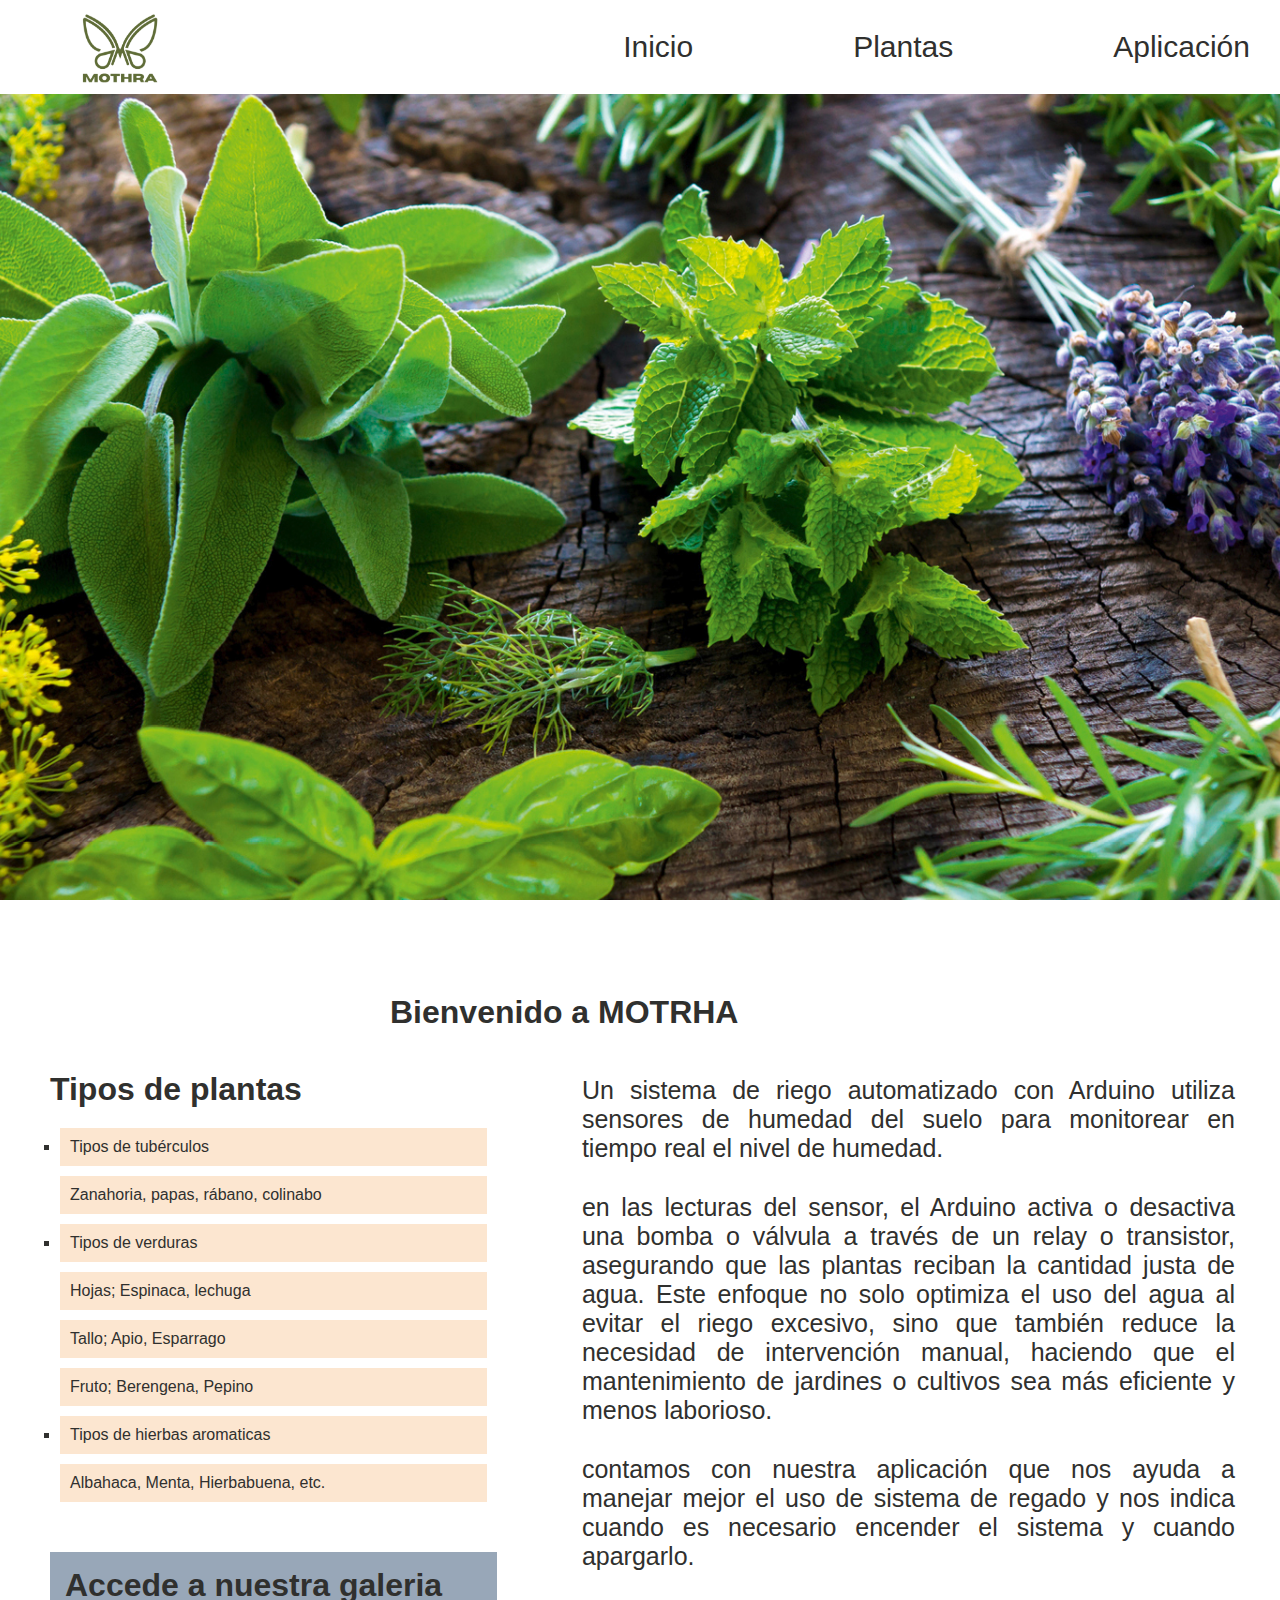
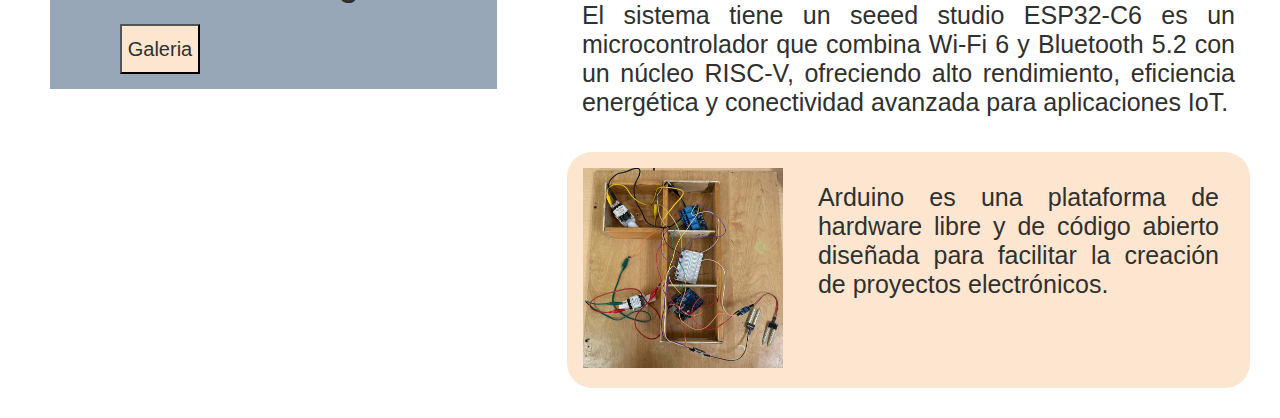
<file: index.html>
<!DOCTYPE html>
<html lang="en">
<head>
    <meta charset="UTF-8">
    <meta name="viewport" content="width=device-width, initial-scale=1.0">
    <title>MOTHRA</title>
    <link rel="stylesheet" href = "style.css">
</head>
<body>
    <!--comentario-->
<header id="navMenu">
        <img id= "logooscuro" src = "./Imagenes/logooscuro.png">
        <nav>
            <ul id = "menu">
                <li>
                <a href="#">Inicio</a>
                </li>
                <li>
                    <a href="Plantas.html">Plantas</a>
                </li>
                <li>
                    <a href="aplicacion.html">Aplicación</a>
                </li>
            </ul>
        </nav>
    </header>
    
        <div class="parallax">
    
        </div>
    
    <div id="bievenido">
    <h1 id="bien">Bienvenido a MOTRHA</h1>
    </div>
    <div id="subContainer">
    <aside  id="asideList">
        <h1 id = "titulo">Tipos de plantas</h1>
        <nav id = "lista">
            <ul id="submenu">
                <li class="tipos">Tipos de tubérculos</li>
                <li>Zanahoria, papas, rábano, colinabo</li>
                <li class="tipos">Tipos de verduras</li>
                <li>Hojas; Espinaca, lechuga</li>
                <li>Tallo; Apio, Esparrago</li>
                <li>Fruto; Berengena, Pepino</li>
                <li class="tipos">Tipos de hierbas aromaticas</li>
                <li>Albahaca, Menta, Hierbabuena, etc.</li>
            </ul>
        </nav>
        <div id="galeria">
            <h1>Accede a nuestra galeria</h1>
            <a href="galeria.html"><button id="boton">Galeria</button></a>
        </div>
    </aside>
    <div id="inicio">
        <p class="parrafo1">Un sistema de riego automatizado con Arduino utiliza sensores de humedad del 
            suelo para monitorear en tiempo real el nivel de humedad.<br></p>

            <p class="parrafo1"> en las lecturas del sensor, el Arduino activa o desactiva una bomba o válvula
            a través de un relay o transistor, asegurando que las plantas reciban la cantidad justa de agua.
             Este enfoque no solo optimiza el uso del agua al evitar el riego excesivo, sino que también reduce la necesidad de 
             intervención manual, haciendo que el mantenimiento de jardines o cultivos sea más eficiente y menos laborioso.<br></p>

              <p class="parrafo1"> contamos con nuestra aplicación que nos ayuda a manejar mejor el uso de sistema de regado y 
              nos indica cuando es necesario encender el sistema y cuando apargarlo.<br></p>
              
             <p class="parrafo1">El sistema tiene un seeed studio
               ESP32-C6 es un microcontrolador que combina Wi-Fi 6 y Bluetooth 5.2 con un núcleo RISC-V, ofreciendo 
               alto rendimiento, eficiencia energética y conectividad avanzada para aplicaciones IoT.<br></p>

             <div id="cajitaArduino">
                <div>
                    <img  id = "tabla"src="./Imagenes/arduino.jpg" alt="">
                </div>
                <div>
                    <a href="arduino.html"><p id="parrafo2">Arduino es una plataforma de hardware libre y de código abierto
                        diseñada para facilitar la creación de proyectos electrónicos.</p></a>
                </div>
             </div>


               <!--
            <div id="cajitaArduino">
              <div>  
             <a href="arduino.html"><div id="cajita">
             <img id= "tabla" src = "../Imagenes/arduino.jpg">
            </div>
             <h1 id="arduinoo">¿Que es arduino?</h1>
             <p id="parrafo2">Arduino es una plataforma de hardware libre y de código abierto
                 diseñada para facilitar la creación de proyectos electrónicos.</p>
            </div></a>
            </div>
            -->

            

    </div>
    </div>

</body>
</html>
</file>
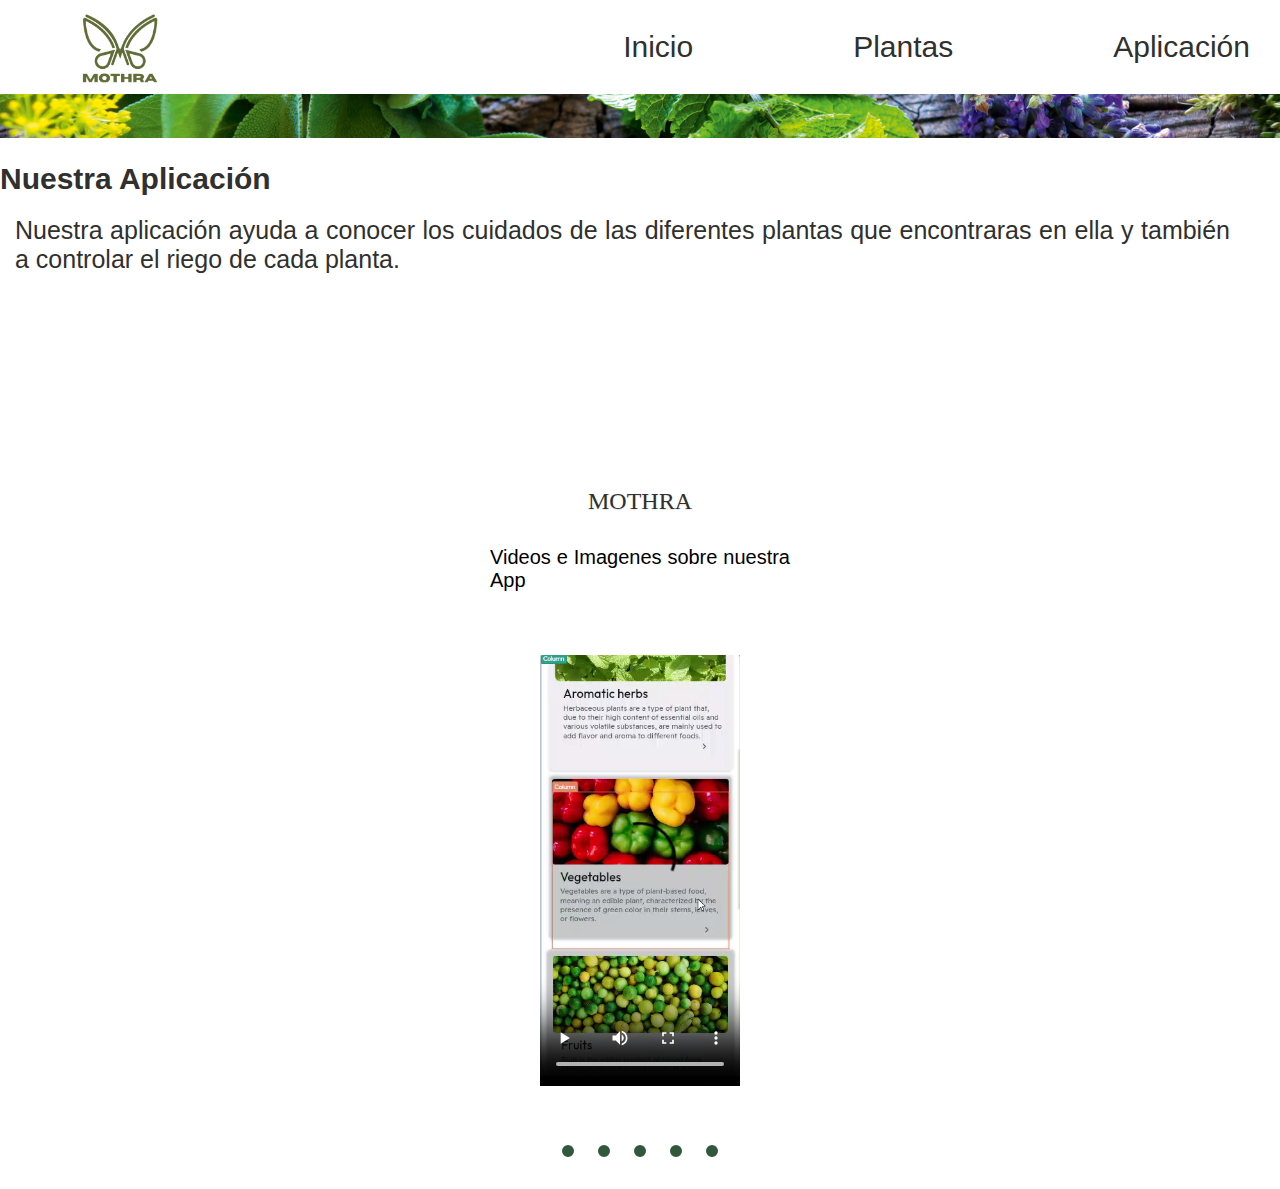
<file: aplicacion.html>
<!DOCTYPE html>
<html lang="en">
<head>
    <meta charset="UTF-8">
    <meta name="viewport" content="width=device-width, initial-scale=1.0">
    <title>MOTHRA</title>
    <link rel="stylesheet" href = "style.css">
    <!--comentario-->
</head>
    <body>
        <header id="navMenu">
        <img id= "logooscuro" src = "./Imagenes/logooscuro.png">
        <nav>
            <ul id = "menu">
                <li>
                    <a href="index.html">Inicio</a> 
                </li>
                <li>
                    <a href="Plantas.html">Plantas</a>
                </li>
                <li>
                  <a href="Index.html">Aplicación</a>
                </li>
            </ul>
        </nav>
        </header>
    <div>
        <img id= "planta" src = "./Imagenes/imagenDePlanta.jpg">
    </div>

    <h1 id="encabezado">Nuestra Aplicación</h1>

    <p id="app">Nuestra aplicación ayuda a conocer los 
        cuidados de las diferentes plantas que encontraras 
        en ella y también a controlar el riego de cada planta.
    </p>


<div class="slider">
    <input type="radio" name="slider" title="slide1" checked="checked" class="slider__nav"/>
    <input type="radio" name="slider" title="slide2" class="slider__nav"/>
    <input type="radio" name="slider" title="slide3" class="slider__nav"/>
    <input type="radio" name="slider" title="slide4" class="slider__nav"/>
    <input type="radio" name="slider" title="slide5" class="slider__nav"/>
    <div class="slider__inner">
      <div class="slider__contents"><i class="slider__image fa fa-codepen"></i>
        <h2 class="slider__caption">MOTHRA</h2>
        <p class="slider__txt ">Videos e Imagenes sobre nuestra App</p>
        <video  controls class="videoSlider" src="./Imagenes/videoapp2.mp4"></video>
      </div>
      <div class="slider__contents"><i class="slider__image fa fa-newspaper-o"></i>
        <h2 class="slider__caption">MOTHRA</h2>
        <p class="slider__txt ">Videos e Imagenes sobre nuestra App</p>
        <video controls class="videoSlider" src="./Imagenes/videoapp.mp4"></video>
      </div>
      <div class="slider__contents"><i class="slider__image fa fa-television"></i>
        <h2 class="slider__caption">MOTHRA</h2>
        <p class="slider__txt ">Videos e Imagenes sobre nuestra App</p>
        <img  class="videoSlider"  src="./Imagenes/app1 (1).png"></img>
      </div>
      <div class="slider__contents"><i class="slider__image fa fa-diamond"></i>
        <h2 class="slider__caption">MOTHRA</h2>
        <p class="slider__txt ">Videos e Imagenes sobre nuestra App</p>
        <img  class="videoSlider"  src="./Imagenes/app1 (2).png"></img>
      </div>
      <div class="slider__contents"><i class="slider__image fa fa-television"></i>
        <h2 class="slider__caption">MOTHRA</h2>
        <p class="slider__txt ">Videos e Imagenes sobre nuestra App</p>
        <img  class="videoSlider"  src="./Imagenes/app1 (3).png"></img>
      </div>
    </div>
  </div>


</body>
</html>
</file>
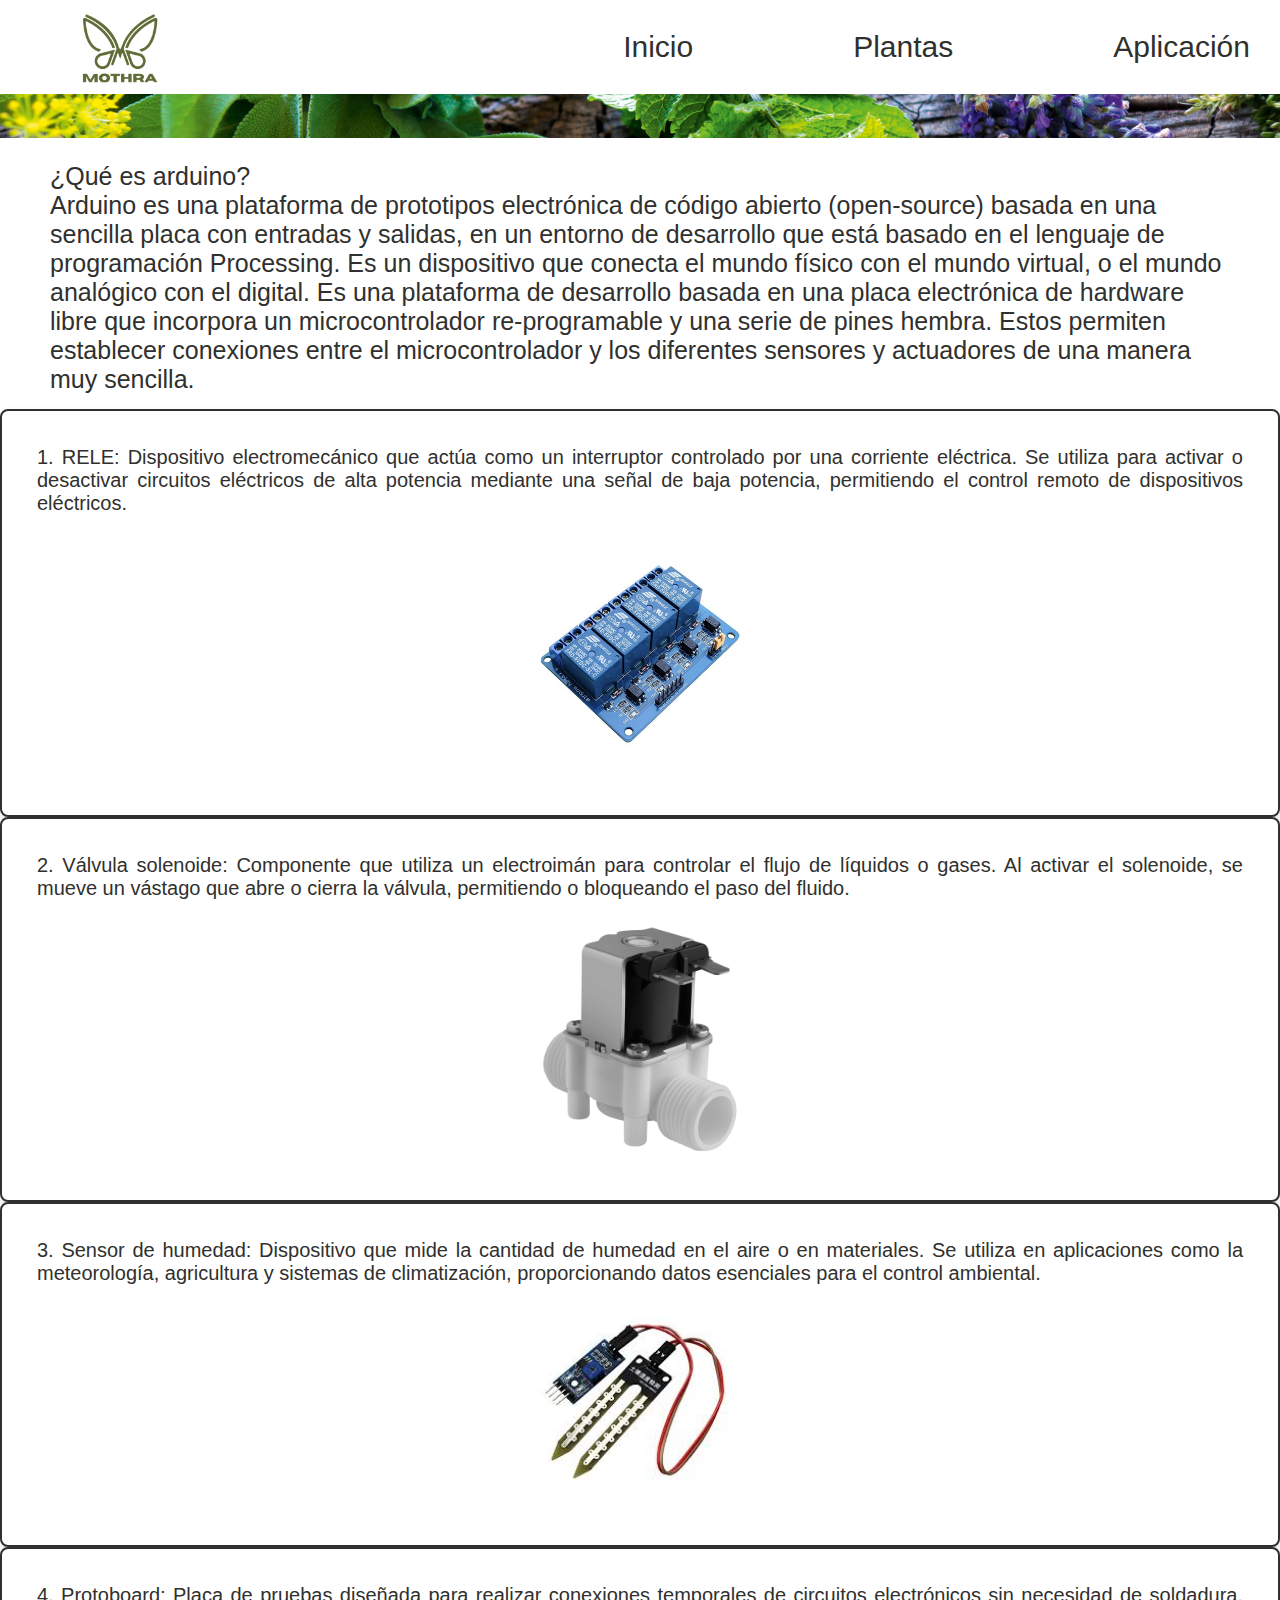
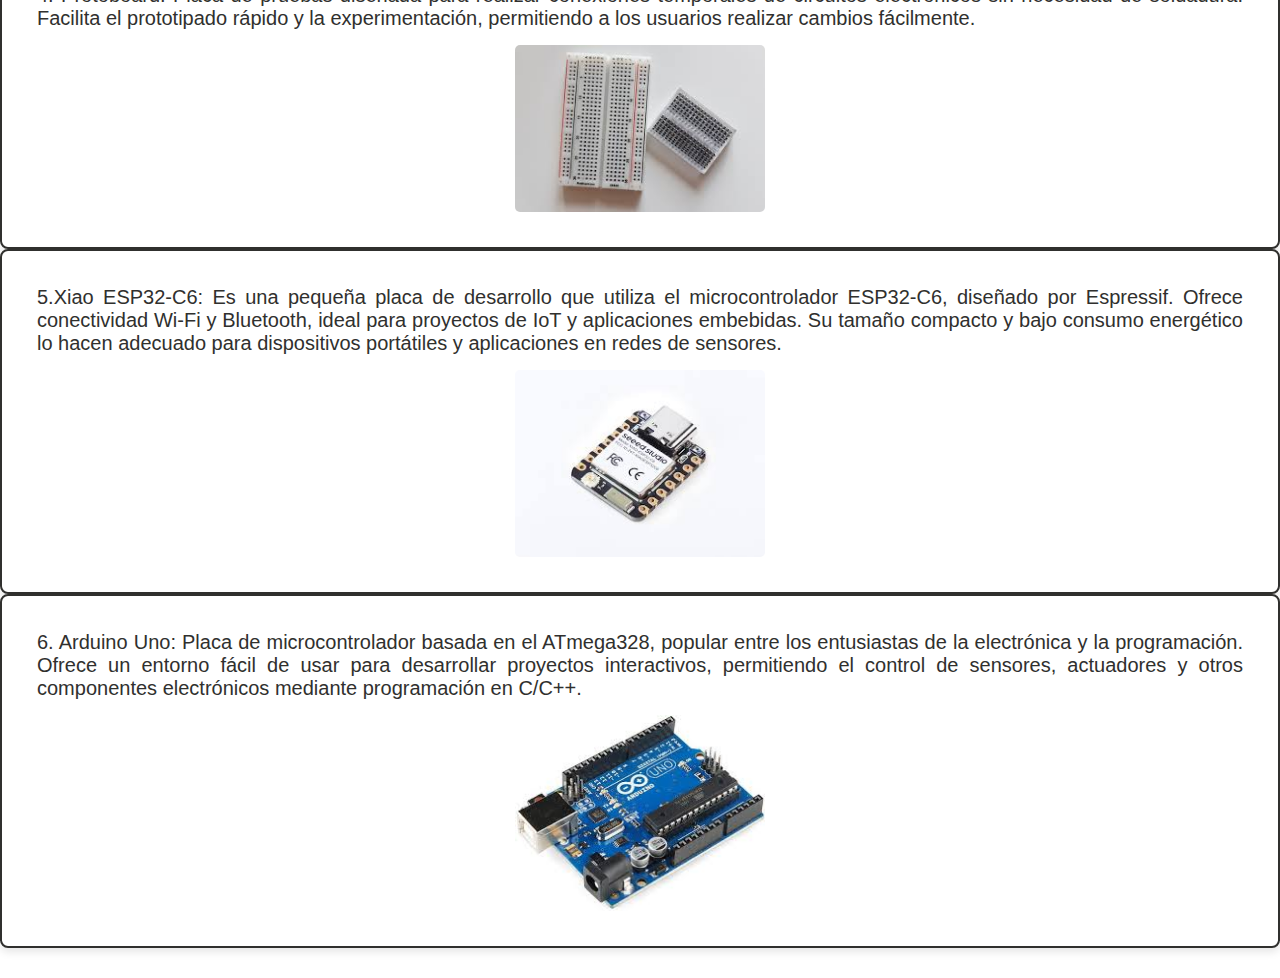
<file: arduino.html>
<!DOCTYPE html>
<html lang="en">
<head>
    <meta charset="UTF-8">
    <meta name="viewport" content="width=device-width, initial-scale=1.0">
    <title>MOTHRA</title>
    <link rel="stylesheet" href = "style.css">
</head>
<body>
<header id="navMenu">
        <img id= "logooscuro" src = "../Imagenes/logooscuro.png">
        <nav>
            <ul id = "menu">
                <li>
                    <a href="index.html">Inicio</a> 
                </li>
                <li>
                    <a href="Plantas.html">Plantas</a>
                </li>
                <li>
                    <a href="aplicacion.html">Aplicación</a>
                </li>
            </ul>
        </nav>
    </header>
    <div>
        <img id= "planta" src = "./Imagenes/imagenDePlanta.jpg">
    </div>

   <!-- <h1>ARDUINO</h1> -->
    
     <P id="parrafoard">¿Qué es arduino?<br>
        Arduino es una plataforma de prototipos electrónica
        de código abierto (open-source) basada en una sencilla placa con
        entradas y salidas, en un entorno de desarrollo que está basado
        en el lenguaje de programación Processing. Es un dispositivo que
        conecta el mundo físico con el mundo virtual, o el mundo analógico
        con el digital. Es una plataforma de desarrollo basada en una placa
        electrónica de hardware libre que incorpora un microcontrolador
        re-programable y una serie de pines hembra. Estos permiten establecer
        conexiones entre el microcontrolador y los diferentes sensores y actuadores
        de una manera muy sencilla. 
    <br>
    <div class="card">
        <p>1. RELE: Dispositivo electromecánico que actúa como un interruptor controlado
            por una corriente eléctrica. Se utiliza para activar o desactivar circuitos
            eléctricos de alta potencia mediante una señal de baja potencia, permitiendo
            el control remoto de dispositivos eléctricos.</p>
        <img class="componentes" src="./Imagenes/rele.jpg" alt="Rele">
    </div>

    <div class="card">
        <p>2. Válvula solenoide: Componente que utiliza un electroimán para controlar el flujo de líquidos o gases. Al activar el solenoide, se mueve 
            un vástago que abre o cierra la válvula, permitiendo o bloqueando el paso del fluido.</p>
        <img class="componentes" src="./Imagenes/valvula.jpg" alt="Válvula Solenoide">
    </div>

    <div class="card">
        <p>3. Sensor de humedad: Dispositivo que mide la cantidad de humedad   en el aire o en materiales. Se utiliza en aplicaciones como la meteorología, 
            agricultura y sistemas de climatización, proporcionando datos esenciales para 
            el control ambiental.</p>
        <img class="componentes" src="./Imagenes/sensor.jpeg" alt="Sensor de Humedad">
    </div>

    <div class="card">
        <p>4. Protoboard: Placa de pruebas diseñada para realizar conexiones temporales de circuitos electrónicos sin necesidad de soldadura. Facilita el 
            prototipado rápido y la experimentación, permitiendo a los usuarios realizar 
            cambios fácilmente.</p>
        <img class="componentes" src="./Imagenes/protoboard.jpeg" alt="Protoboard">
    </div>

    <div class="card">
        <p>5.Xiao ESP32-C6: Es una pequeña placa de desarrollo que utiliza el microcontrolador
            ESP32-C6, diseñado por Espressif. Ofrece conectividad Wi-Fi y Bluetooth, ideal para
            proyectos de IoT y aplicaciones embebidas. Su tamaño compacto y bajo consumo energético
            lo hacen adecuado para dispositivos portátiles y aplicaciones en redes de sensores.</p>
        <img class="componentes" src="./Imagenes/zigbee.jpeg" alt="Zigbee">
    </div>

    <div class="card">
        <p>6. Arduino Uno: Placa de microcontrolador basada en el ATmega328, 
            popular entre los entusiastas de la electrónica y la programación. 
            Ofrece un entorno fácil de usar para desarrollar proyectos interactivos, 
            permitiendo el control de sensores, actuadores y otros componentes electrónicos 
            mediante programación en C/C++. </p>
        <img class="componentes" src="./Imagenes/arduino1.jpeg" alt="Arduino Uno">
    </div>
</div>

</P>

   <!--     <p id="componente1">
            1. RELE: Dispositivo electromecánico que actúa como un interruptor controlado
            por una corriente eléctrica. Se utiliza para activar o desactivar circuitos
            eléctricos de alta potencia mediante una señal de baja potencia, permitiendo
            el control remoto de dispositivos eléctricos.</p>
        <div>
            <img class="componentes" src = "../Imagenes/rele.jpg">
            </div>

        <p id="componente2">2. Válvula solenoide: Componente que utiliza un electroimán 
            para controlar el flujo de líquidos o gases. Al activar el solenoide, se mueve 
            un vástago que abre o cierra la válvula, permitiendo o bloqueando el paso del fluido. </p>
            <div>
                <img class="componentes" src = "../Imagenes/valvula.jpg">
                </div>

        <p id="componente3">3. Sensor de humedad: Dispositivo que mide la cantidad de humedad 
            en el aire o en materiales. Se utiliza en aplicaciones como la meteorología, 
            agricultura y sistemas de climatización, proporcionando datos esenciales para 
            el control ambiental. </p>
            <div>
                <img class="componentes" src = "../Imagenes/sensor.jpeg">
                </div>

        <p id="componente4">4. Resistencias: Componentes eléctricos que limitan el flujo de 
            corriente en un circuito. Se utilizan para ajustar niveles de voltaje y corriente, 
            dividir señales y proteger componentes sensibles de sobrecargas. </p>
            <div>
                <img class="componentes" src = "../Imagenes/resistencia.jpeg">
                </div>
                
        <p id="componente5">5. Protoboard: Placa de pruebas diseñada para realizar conexiones 
            temporales de circuitos electrónicos sin necesidad de soldadura. Facilita el 
            prototipado rápido y la experimentación, permitiendo a los usuarios realizar 
            cambios fácilmente. </p>
            <div>
                <img class="componentes" src = "../Imagenes/protoboard.jpeg">
                </div>

        <p id="componente6">6. Conectores: Elementos que permiten la unión y desconexión
             de circuitos eléctricos. Existen diferentes tipos, como conectores de enchufe, 
             terminales y bloques de conexión, que facilitan la integración de componentes 
             en un sistema. </p>
             <div>
                <img class="componentes" src = "../Imagenes/conector.jpg">
                </div>

        <p id="componente7">7. Zigbee: Protocolo de comunicación inalámbrico diseñado para 
            redes de área personal (PAN), caracterizado por su bajo consumo de energía. 
            Es ampliamente utilizado en aplicaciones de Internet de las Cosas (IoT), 
            como automatización del hogar y monitoreo ambiental. </p>
            <div>
                <img class="componentes" src = "../Imagenes/zigbee.jpeg">
                </div>

        <p id="componente8">8. Arduino Uno: Placa de microcontrolador basada en el ATmega328, 
            popular entre los entusiastas de la electrónica y la programación. 
            Ofrece un entorno fácil de usar para desarrollar proyectos interactivos, 
            permitiendo el control de sensores, actuadores y otros componentes electrónicos 
            mediante programación en C/C++. </p>
            <div>
                <img class="componentes" src = "../Imagenes/arduino1.jpeg">
                </div> -->
    
        
</body>
</html>
</file>
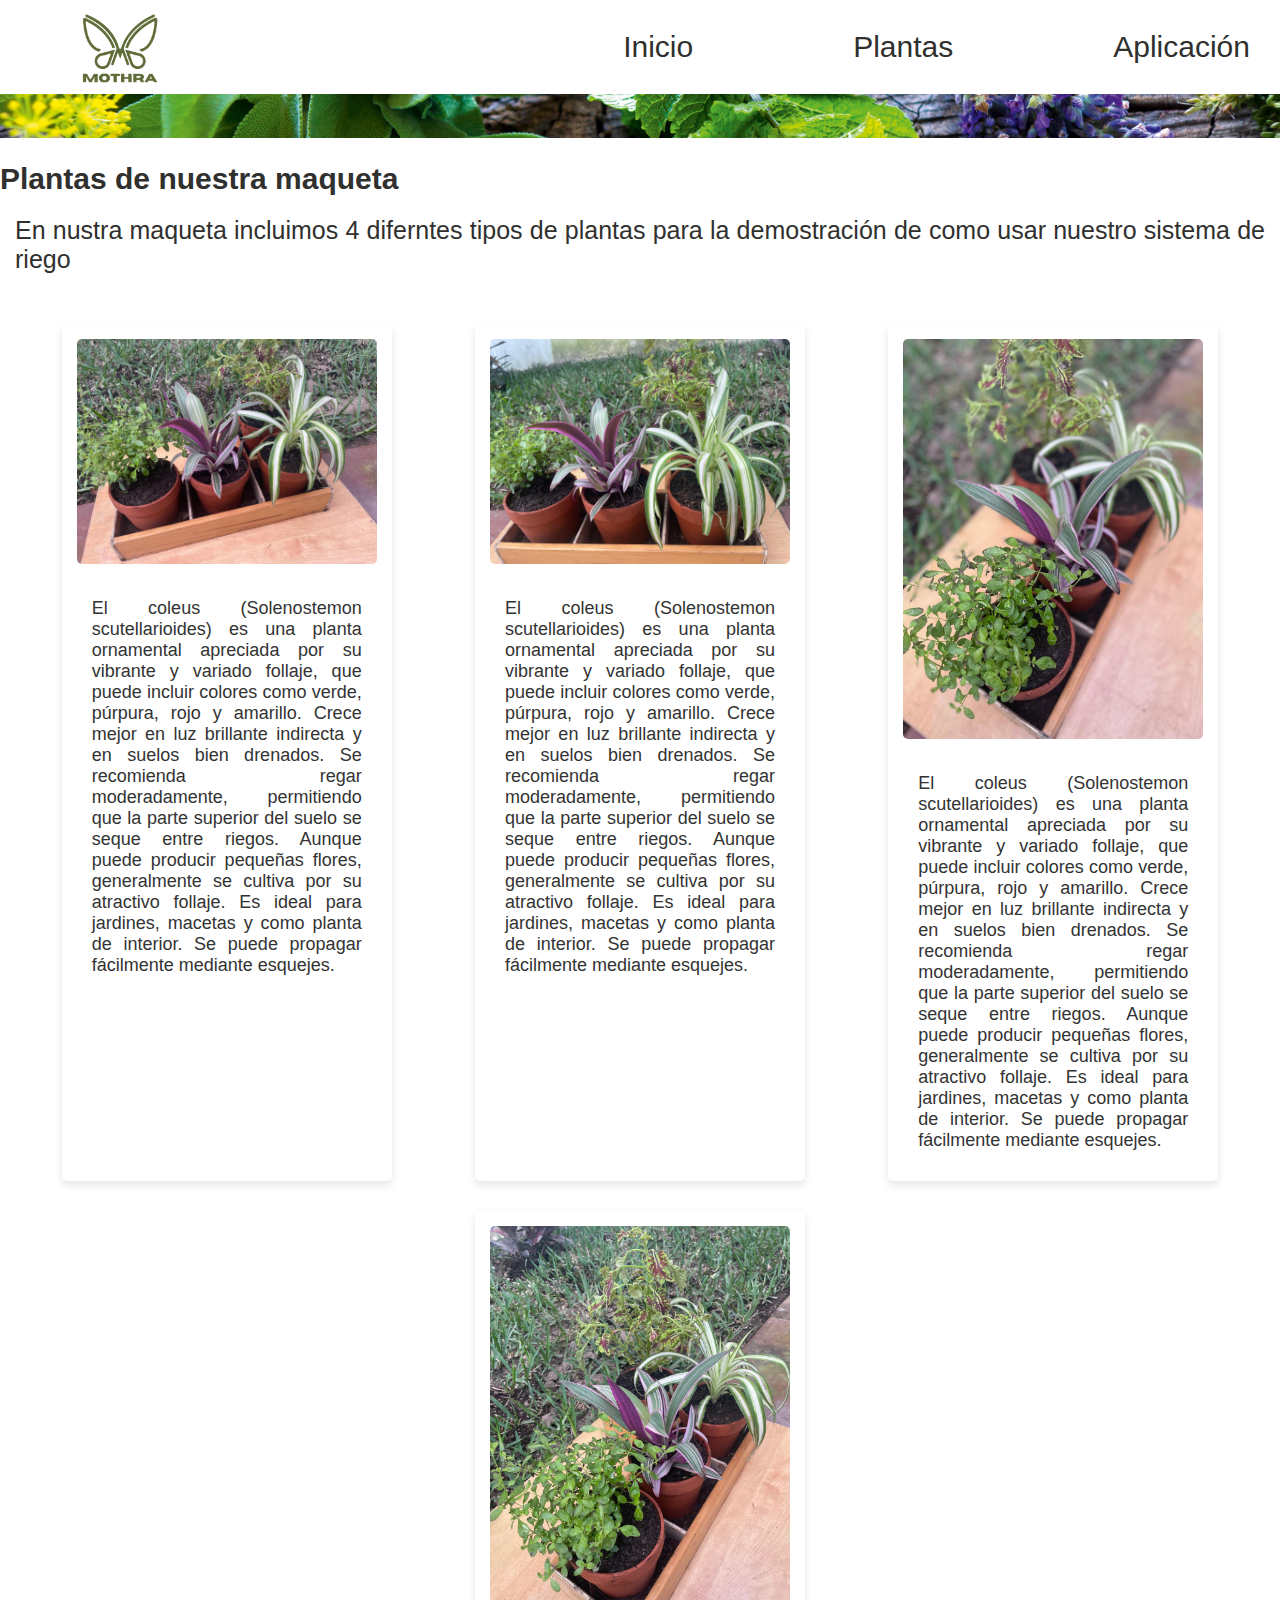
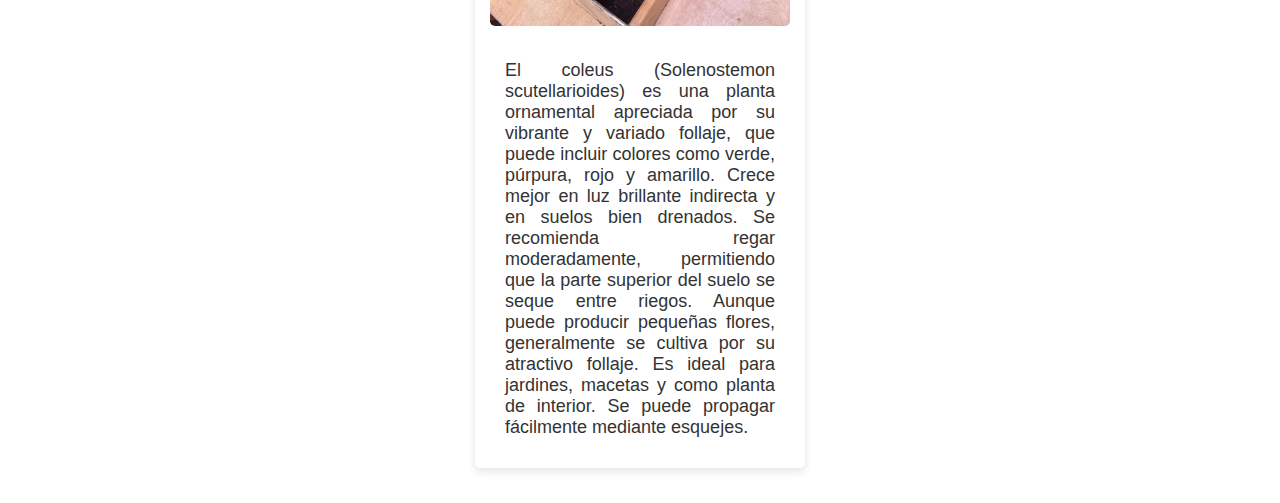
<file: Plantas.html>
<!DOCTYPE html>
<html lang="en">
<head>
    <meta charset="UTF-8">
    <meta name="viewport" content="width=device-width, initial-scale=1.0">
    <title>Document</title> 
    <link rel="stylesheet" href="style.css">
</head>
<body>
    <header id="navMenu">
        <img id= "logooscuro" src = "./Imagenes/logooscuro.png">
        <nav>
            <ul id = "menu">
                <li>
                    <a href="index.html">Inicio</a> 
                </li>
                <li>
                    <a href="Plantas.html">Plantas</a>
                </li>
                <li>
                    <a href="aplicacion.html">Aplicación</a>
                </li>
            </ul>
        </nav>
    </header>
    <div>
        <img id= "planta" src = "./Imagenes/imagenDePlanta.jpg">
    </div>
    <h1 id="plant">Plantas de nuestra maqueta</h1>

    <p id="plantas1">En nustra maqueta incluimos 4 diferntes tipos de 
        plantas para la demostración de como usar nuestro sistema de riego</p>

        <div class="plant-sections">
            <!-- Primera sección -->
            <div class="plant-section">
                <img class="plant-image" src="./Imagenes/plantita1.jpeg" alt="Coleus 1">
                <p>El coleus (Solenostemon scutellarioides) es una planta ornamental apreciada por su vibrante y variado follaje, que puede incluir colores como verde, púrpura, rojo y amarillo. Crece mejor en luz brillante indirecta y en suelos bien drenados. Se recomienda regar moderadamente, permitiendo que la parte superior del suelo se seque entre riegos. Aunque puede producir pequeñas flores, generalmente se cultiva por su atractivo follaje. Es ideal para jardines, macetas y como planta de interior. Se puede propagar fácilmente mediante esquejes.</p>
            </div>
    
            <!-- Segunda sección -->
            <div class="plant-section">
                <img class="plant-image" src="./Imagenes/plantita2.jpeg" alt="Coleus 2">
                <p>El coleus (Solenostemon scutellarioides) es una planta ornamental apreciada por su vibrante y variado follaje, que puede incluir colores como verde, púrpura, rojo y amarillo. Crece mejor en luz brillante indirecta y en suelos bien drenados. Se recomienda regar moderadamente, permitiendo que la parte superior del suelo se seque entre riegos. Aunque puede producir pequeñas flores, generalmente se cultiva por su atractivo follaje. Es ideal para jardines, macetas y como planta de interior. Se puede propagar fácilmente mediante esquejes.</p>
            </div>
    
            <!-- Tercera sección -->
            <div class="plant-section">
                <img class="plant-image" src="./Imagenes/plantita3.jpeg" alt="Coleus 3">
                <p>El coleus (Solenostemon scutellarioides) es una planta ornamental apreciada por su vibrante y variado follaje, que puede incluir colores como verde, púrpura, rojo y amarillo. Crece mejor en luz brillante indirecta y en suelos bien drenados. Se recomienda regar moderadamente, permitiendo que la parte superior del suelo se seque entre riegos. Aunque puede producir pequeñas flores, generalmente se cultiva por su atractivo follaje. Es ideal para jardines, macetas y como planta de interior. Se puede propagar fácilmente mediante esquejes.</p>
            </div>
    
            <!-- Cuarta sección -->
            <div class="plant-section">
                <img class="plant-image" src="./Imagenes/plantita4.jpeg" alt="Coleus 4">
                <p>El coleus (Solenostemon scutellarioides) es una planta ornamental apreciada por su vibrante y variado follaje, que puede incluir colores como verde, púrpura, rojo y amarillo. Crece mejor en luz brillante indirecta y en suelos bien drenados. Se recomienda regar moderadamente, permitiendo que la parte superior del suelo se seque entre riegos. Aunque puede producir pequeñas flores, generalmente se cultiva por su atractivo follaje. Es ideal para jardines, macetas y como planta de interior. Se puede propagar fácilmente mediante esquejes.</p>
            </div>
        </div>
    </body>
    </html>

    


</body>
</html>
</file>
<file: style.css>
*{
    padding: 0;
    margin: 0;
}

body , html{
    height: 100%;
}

a:link , :visited,:hover,:active{
    text-decoration: none;
    color: #30302e;
}


#logooscuro {
    width: 90px;
    height: 80px;
    padding-top: 10PX;
    margin-left: 75px;
}
/*Modificamos el menu*/
#menu {
    list-style-type: none;
} 
#menu li {
    margin-left: 100px;
    padding: 30px;
float: left;
font-size: 30px;
font-family: Arial, Helvetica, sans-serif;
}


#navMenu{
    display: flex;
    flex-direction: row;
    justify-content: space-between;
    background-color: #FFFFFF;
}

#barra {
    background-color: #E5E0d8;
}

.parallax {
    background-image: url("./Imagenes//imagenDePlanta.jpg");
    height: 100%;
    background-attachment: fixed;
    background-position: center;
    background-repeat: no-repeat;
    background-size: cover;
    
    }

#planta {
  width: 100%;
    height: 44px;
    object-fit: cover;
}
#bievenido{
    display: flex;
    flex-direction: row;
}

#bien {
    color: #30302e;
    padding-left: 390px;
    font-family: Arial, Helvetica, sans-serif;
}



#subContainer{
    display: flex;
    flex-direction: row;
    padding-left: 10px;
}

#asideList{
    background-color: #FFFFFF;
    padding: 30px;
    margin: 10px;
    width: 230%;
    font-family: Arial, Helvetica, sans-serif;
}

#lista ul {
    list-style: none;
}

#submenu li {
    background-color: #FCE6D0;
    margin: 10px;
    padding: 10px;
    color: #30302e ;
}

.tipos{
    list-style: square;
}

#titulo {
    margin-bottom: 20px;
    color: #30302e;
}

#inicio {
    display: flex;
    flex-direction: column;
    padding: 30px;
}

.parrafo1 {
    color: #30302e;
    font-family: Arial, Helvetica, sans-serif;
    font-size: 25px;
}

#galeria {
    margin-top: 50px;
    background-color: #98A7B8;
    padding: 15px;
    color: #30302e;
}

#boton {
    background-color: #FCE6D0;
    width: 80px;
    height: 50px;
    font-size: 20px;
    margin-left: 55px;
    margin-top: 20px;
    color: #30302e;
}


#arduinoo {
    background-color: #F0EEF2;
    font-family: Arial, Helvetica, sans-serif;
    text-align: justify;
    font-size: 30px;
}

#caja2{
    width: 400px;
}

#compu {
    padding-top: 50px;
    width: 400px;
    height: 200px;
}

#sistema {
    background-color: #F0EEF2;
    font-family: Arial, Helvetica, sans-serif;
    text-align: justify;
    font-size: 30px;
}

#parrafo3 {
    background-color: #F0EEF2;
    font-family: Arial, Helvetica, sans-serif;
    text-align: justify;
    font-size: 25px; 
    color: #30302e;
}

#parrafoard{
    font-family: Arial, Helvetica, sans-serif;
    font-size: 25px; 
    color: #30302e;
    padding-left: 50px;
    padding-right: 50px;
    padding-top: 20px;
}
/*
#componente1{
    font-family: Arial, Helvetica, sans-serif;
    font-size: 25px; 
    color: #30302e;
    padding-left: 350px;
    padding-right: 50px;
    padding-top: 20px;
}

#componente2{
    font-family: Arial, Helvetica, sans-serif;
    font-size: 25px; 
    color: #30302e;
    padding-left: 350px;
    padding-right: 50px;
    padding-top: 20px;
}

#componente3{
    font-family: Arial, Helvetica, sans-serif;
    font-size: 25px; 
    color: #30302e;
    padding-left: 350px;
    padding-right: 50px;
    padding-top: 20px;
}

#componente4{
    font-family: Arial, Helvetica, sans-serif;
    font-size: 25px; 
    color: #30302e;
    padding-left: 350px;
    padding-right: 50px;
    padding-top: 20px;
}

#componente5{
    font-family: Arial, Helvetica, sans-serif;
    font-size: 25px; 
    color: #30302e;
    padding-left: 350px;
    padding-right: 50px;
    padding-top: 20px;
}

#componente6{
    font-family: Arial, Helvetica, sans-serif;
    font-size: 25px; 
    color: #30302e;
    padding-left: 350px;
    padding-right: 50px;
    padding-top: 20px;
}

#componente7{
    font-family: Arial, Helvetica, sans-serif;
    font-size: 25px; 
    color: #30302e;
    padding-left: 350px;
    padding-right: 50px;
    padding-top: 20px;
}

#componente8{
    font-family: Arial, Helvetica, sans-serif;
    font-size: 25px; 
    color: #30302e;
    padding-left: 350px;
    padding-right: 50px;
    padding-top: 20px;
}
*/

/* Contenedor de la cuadrícula principal */
.content-wrapper {
    display: grid;
    grid-template-columns: repeat(auto-fit, minmax(350px, 1fr)); /* Crea una cuadrícula adaptable */
    gap: 20px; /* Espacio entre los cuadros */
    padding: 20px;
}

/* Estilo general para los párrafos */
p {
    font-family: Arial, Helvetica, sans-serif;
    font-size: 20px; 
    color: #30302e;
    padding: 15px; /* Espacio interno */
    margin: 0; /* Elimina el margen predeterminado */
    text-align: justify;
}

/* Estilo para cada cuadro de componente */
.card {
    background-color: #ffffff; /* Fondo blanco para cada cuadro */
    border: 2px solid #30302e; /* Borde oscuro */
    border-radius: 8px; /* Esquinas redondeadas */
    padding: 20px; /* Espacio interior */
    display: flex;
    flex-direction: column; /* Alinea el contenido en columna */
    align-items: center; /* Centra el contenido */
    text-align: center;
    box-shadow: 0 4px 8px rgba(0, 0, 0, 0.1); /* Sombra ligera */
}

/* Ajustes para las imágenes */
.componentes {
    width: 250px; /* Ancho fijo para las imágenes */
    height: auto;
    margin-bottom: 15px; /* Espacio inferior */
    border-radius: 5px; /* Esquinas redondeadas */
}

/* Estilo para el párrafo principal */
#parrafoard {
    grid-column: span 2; /* Ocupa dos columnas en la cuadrícula */
    font-size: 25px;
    text-align: left; /* Alinea el texto a la izquierda */
}

/* Ajustes para pantallas pequeñas */
@media (max-width: 768px) {
    .content-wrapper {
        grid-template-columns: 1fr; /* Una columna para pantallas pequeñas */
        padding: 10px;
    }

    .card {
        width: 90%; /* Ancho ajustado para cuadros en móviles */
        margin: auto;
    }

    #parrafoard {
        grid-column: span 1; /* Ocupa una columna completa */
        text-align: center; /* Centra el texto en móviles */
    }
}


#aplicacion{
    font-family: Arial, Helvetica, sans-serif;
    text-align: justify;
    font-size: 30px; 
    color: #30302e;
    padding-left: 350px;
    padding-right: 50px;
    padding-top: 20px;
}

#encabezado{
    font-family: Arial, Helvetica, sans-serif;
    text-align: justify;
    font-size: 30px; 
    color: #30302e;
    
    padding-right: 50px;
    padding-top: 20px;
}


#app{
    font-family: Arial, Helvetica, sans-serif;
    text-align: justify;
    font-size: 25px; 
    color: #30302e;
    
    padding-right: 50px;
    padding-top: 20px;
}

#plant{
    font-family: Arial, Helvetica, sans-serif;
    text-align: justify;
    font-size: 30px; 
    color: #30302e;
    padding-top: 20px;
}

#plantas1{
    font-family: Arial, Helvetica, sans-serif;
    text-align: justify;
    font-size: 25px; 
    color: #30302e;
    padding-top: 20px;
}
/*
#cajitagaleria{
    background-color: #7B9080;
    margin-left: 90px;
    margin-right: 90px;
     display: flex;
     flex-direction: column;
     justify-content: center;
     align-items: center;
     gap: 20px;
}

.maqueta1{
    width: 450px;
    height: 300px;
}*/


/* Contenedor de la galería */
#cajitagaleria {
    display: flex; /* Usar flexbox */
    flex-wrap: wrap; /* Permitir que los elementos se distribuyan en múltiples filas */
    justify-content: center; /* Centrar elementos horizontalmente */
    gap: 20px; /* Espacio entre cada elemento de la galería */
    padding: 20px;
}

/* Estilo para los elementos de la galería */
.galeria-item {
    flex: 1 1 calc(25% - 40px); /* Ajustar el tamaño de cada elemento */
    max-width: 300px; /* Tamaño máximo para mantener la proporción */
    margin: 10px; /* Espacio adicional alrededor de cada elemento */
    border-radius: 10px; /* Bordes redondeados */
    overflow: hidden; /* Evitar que el contenido se desborde */
    transition: transform 0.3s ease, box-shadow 0.3s ease; /* Efectos de transición */
    box-shadow: 0 4px 8px rgba(0, 0, 0, 0.2); /* Sombra suave */
}

.galeria-item:hover {
    transform: scale(1.05); /* Agrandar un poco el elemento al pasar el cursor */
    box-shadow: 0 8px 16px rgba(0, 0, 0, 0.3); /* Sombra más fuerte en hover */
}

/* Ajustes para las imágenes y videos */
.maqueta1 {
    width: 100%; /* Ancho completo del contenedor */
    height: auto; /* Ajuste proporcional de la altura */
    border-radius: 10px; /* Bordes redondeados */
}

/* Ajustes específicos para videos */
video.maqueta1 {
    background-color: #000; /* Fondo negro para videos */
    border: 1px solid #ddd; /* Borde alrededor del video */
}

#videoapp1{
    align-items: center;
}

#videoapp2{
    align-items: center;
}
/*
.componentes{
    width: 300px;
    height: 300px;
    align-items: right;
}
*/
#cajitaArduino{
    display: flex;
    flex-direction: row;
    background-color: #FCE6D0;
    padding: 16px;
    margin-top: 20px;
    border-radius: 25px;
    justify-content: flex-start ;

}

#tabla {
    
    margin-right: 20px;
    width: 200px;
    height: 200px;
    justify-content: space-between;
}

#cajita{
    width: 300px;
}

#parrafo2 {
   
    font-family: Arial, Helvetica, sans-serif;
    text-align: justify;
    font-size: 25px;
    color: #30302e;
}
/*

#flexVideo{
    display: flex;
    flex-direction: row;
    justify-content: space-between;
}

.contenedorFlexVideo{
    margin: 100PX;
}


.containerCarusel{
 width: 100%;
  display: flex;
  justify-content: center;
  height: 500px;
  gap: 10px;
}

.flexdiv{
    flex: 0 0 120px;
    border-radius: 0.5rem;
    transition: 0.5s ease-in-out;
    cursor: pointer;
    box-shadow: 1px 5px 15px #1e0e3e;
    position: relative;
    overflow: hidden;
}
*/

.slider{
    height: 100%;
    position: relative;
    overflow: hidden;
    display: -webkit-box;
    display: -webkit-flex;
    display: -ms-flexbox;
    display: flex;
    -webkit-flex-flow: row nowrap;
    -ms-flex-flow: row nowrap;
     flex-flow: row nowrap;
    -webkit-box-align: end;
    -webkit-align-items: flex-end;
    -ms-flex-align: end;
    align-items: flex-end;
    -webkit-box-pack: center;
    -webkit-justify-content: center;
    -ms-flex-pack: center;
    justify-content: center;
}
 
.slider__nav {
    width: 12px;
    height: 12px;
    margin: 2rem 12px;
    border-radius: 50%;
    z-index: 10;
    outline: 6px solid #32583b;
    outline-offset: -6px;
    box-shadow: 0 0 0 0 #333, 0 0 0 0 rgba(51, 51, 51, 0);
    cursor: pointer;
    -webkit-appearance: none;
    -moz-appearance: none;
    appearance: none;
    -webkit-backface-visibility: hidden;
     backface-visibility: hidden;
  }
  .slider__nav:checked {
    -webkit-animation: check 0.4s linear forwards;
            animation: check 0.4s linear forwards;
  }
  .slider__nav:checked:nth-of-type(1) ~ .slider__inner {
    left: 10%;
  }
  .slider__nav:checked:nth-of-type(2) ~ .slider__inner {
    left: -70%;
  }
  .slider__nav:checked:nth-of-type(3) ~ .slider__inner {
    left: -150%;
  }
  .slider__nav:checked:nth-of-type(4) ~ .slider__inner {
    left: -230%;
  }
  .slider__nav:checked:nth-of-type(5) ~ .slider__inner {
    left: -310%;
  }
  .slider__inner {
    position: absolute;
    top: 0;
    left: 0;
    width: 400%;
    height: 100%;
    -webkit-transition: left 0.4s;
    transition: left 0.4s;
    display: -webkit-box;
    display: -webkit-flex;
    display: -ms-flexbox;
    display: flex;
    -webkit-flex-flow: row nowrap;
        -ms-flex-flow: row nowrap;
            flex-flow: row nowrap;
  }
  .slider__contents {
    height: 100%;
    padding: 2rem;
    text-align: center;
    display: -webkit-box;
    display: -webkit-flex;
    display: -ms-flexbox;
    display: flex;
    -webkit-box-flex: 1;
    -webkit-flex: 1;
    -ms-flex: 1;
    flex: 1;
    -webkit-flex-flow: column nowrap;
    -ms-flex-flow: column nowrap;
    flex-flow: column nowrap;
    -webkit-box-align: center;
    -webkit-align-items: center;
    -ms-flex-align: center;
    align-items: center;
    -webkit-box-pack: center;
    -webkit-justify-content: center;
        -ms-flex-pack: center;
            justify-content: center;
  }
  .slider__image {
    font-size: 2.7rem;
        color: #2196F3;
  }
  .slider__caption {
    font-weight: 500;
    margin: 2rem 0 1rem;
    text-shadow: 0 1px 1px rgba(0, 0, 0, 0.1);
    text-transform: uppercase;
  }
  .slider__txt {
    color: #000000;
    margin-bottom: 3rem;
    max-width: 300px;
  }
 
  @-webkit-keyframes check {
   
    50% {
      outline-color: #FCE6D0;
      box-shadow: 0 0 0 12px #7B9080, 0 0 0 36px #F0EEF2(51, 51, 51, 0.2);
    }
    100% {
      outline-color: #FCE6D0;
      box-shadow: 0 0 0 0 #7B9080, 0 0 0 0 #F0EEF2(51, 51, 51, 0);
    }
  }
 
  @keyframes check {
    50% {
      outline-color: #FCE6D0;
      box-shadow: 0 0 0 12px #7B9080, 0 0 0 36px #F0EEF2(51, 51, 51, 0.2);
    }
    100% {
      outline-color: #FCE6D0;
      box-shadow: 0 0 0 0 #7B9080, 0 0 0 0 #F0EEF2(51, 51, 51, 0);
    }
  }
 
 
  .videoSlider{
    width: 200px
  }


/* Estilos para las secciones de plantas */
.plant-sections {
    display: flex;
    flex-wrap: wrap;
    justify-content: space-around;
    padding: 20px;
}

.plant-section {
    background-color: #fff;
    box-shadow: 0 4px 8px rgba(0, 0, 0, 0.1);
    border-radius: 5px;
    margin: 15px;
    width: 300px;
    text-align: center;
    padding: 15px;
    font-family: Arial, Helvetica, sans-serif;
}

.plant-section img {
    width: 100%;
    height: auto;
    border-radius: 5px;
    margin-bottom: 15px;
}

.plant-section p {
    font-size: 18px;
    color: #333;
}
</file>
